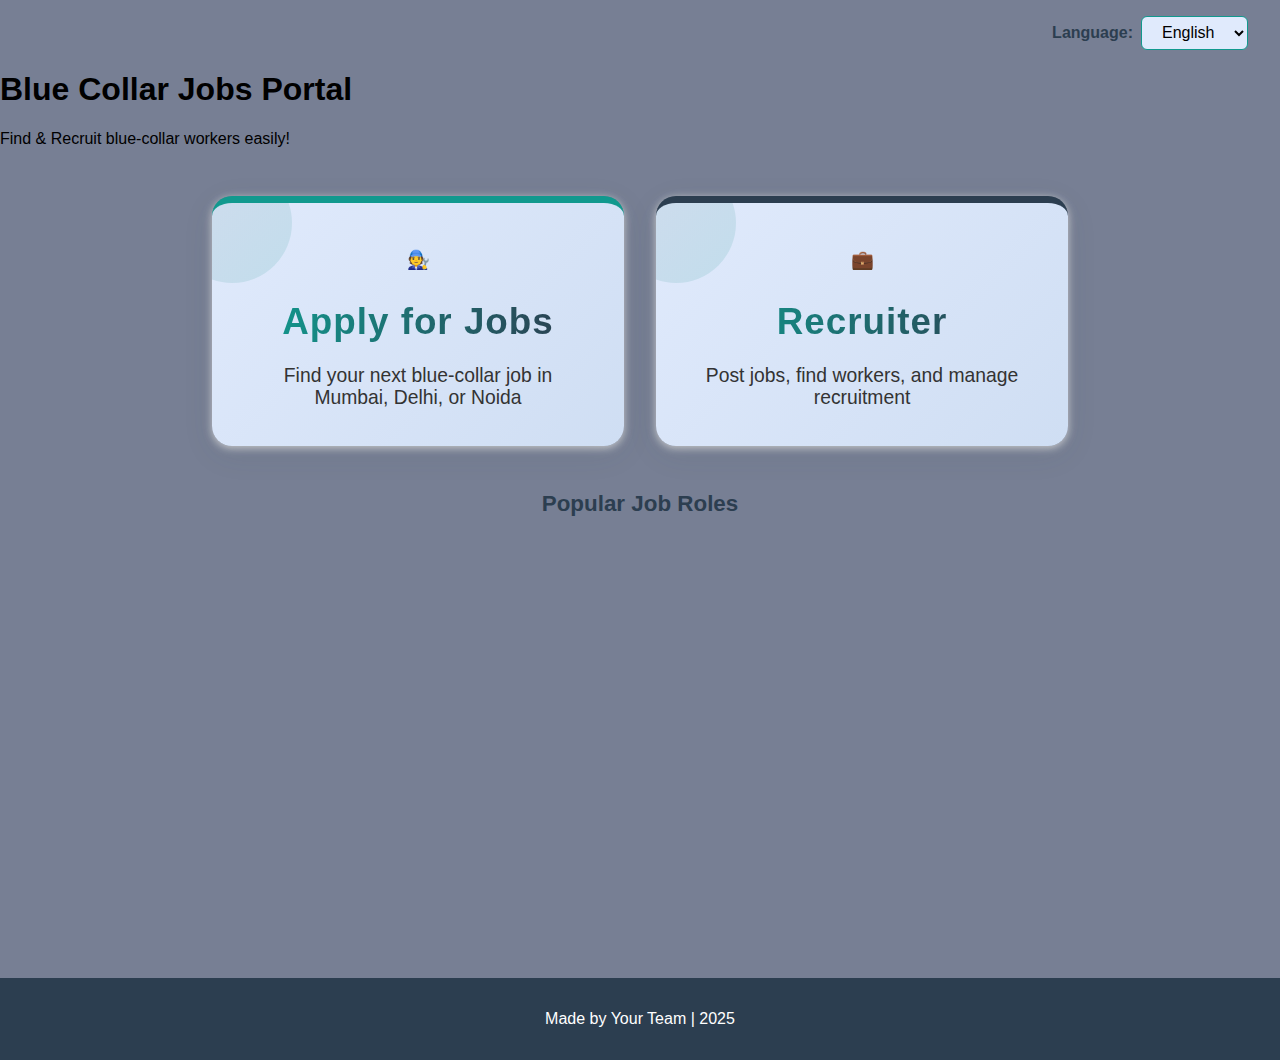
<file: index.html>
<!DOCTYPE html>
<html lang="en">
<head>
  <meta charset="UTF-8">
  <title>Blue Collar Jobs Portal</title>
  <meta name="viewport" content="width=device-width, initial-scale=1.0">
  <link rel="stylesheet" href="styles.css">
  <style>
    /* Language selector styling */
    .lang-section {
      display: flex;
      justify-content: flex-end;
      align-items: center;
      margin: 1em 2em 0 0;
      gap: 0.5em;
      z-index: 10;
      position: relative;
    }
    .lang-label {
      font-size: 1em;
      color: #2c3e50;
      font-weight: bold;
    }
    .lang-select {
      padding: 0.4em 1em;
      font-size: 1em;
      border-radius: 6px;
      border: 1px solid #11998e;
      background: #e0eafc;
      cursor: pointer;
      font-weight: 500;
    }
  </style>
</head>
<body>
  <div class="lang-section">
    <span class="lang-label" id="langLabel">Language:</span>
    <select class="lang-select" id="languageSelect">
      <option value="en">English</option>
      <option value="hi">हिन्दी</option>
      <option value="mr">मराठी</option>
      <option value="ta">தமிழ்</option>
    </select>
  </div>
  <div class="header-animated">
    <div class="header-bg-shape"></div>
    <div class="header-bg-shape2"></div>
    <h1 id="headerTitle">Blue Collar Jobs Portal</h1>
    <p id="headerDesc">Find & Recruit blue-collar workers easily!</p>
  </div>
  <div class="main-section">
    <div class="section-boxes">
      <div class="section-box apply-box" onclick="window.location.href='apply.html'" tabindex="0">
        <span class="section-icon">🧑‍🔧</span>
        <div class="ripple"></div>
        <h2 id="applyTitle">Apply for Jobs</h2>
        <p id="applyDesc">Find your next blue-collar job in Mumbai, Delhi, or Noida</p>
      </div>
      <div class="section-box recruiter-box" onclick="window.location.href='recruiter.html'" tabindex="0">
        <span class="section-icon">💼</span>
        <div class="ripple"></div>
        <h2 id="recruiterTitle">Recruiter</h2>
        <p id="recruiterDesc">Post jobs, find workers, and manage recruitment</p>
      </div>
    </div>
    <h3 class="job-title-heading" id="jobRolesHeading">Popular Job Roles</h3>
    <div class="job-roles-grid" id="jobGrid">
      <!-- Job role cards injected by JS -->
    </div>
  </div>
  <footer>
    <p id="footerText">Made by Your Team | 2025</p>
  </footer>
  <script src="script.js"></script>
  <script>
    // Localized text data
    const translations = {
      en: {
        headerTitle: "Blue Collar Jobs Portal",
        headerDesc: "Find & Recruit blue-collar workers easily!",
        applyTitle: "Apply for Jobs",
        applyDesc: "Find your next blue-collar job in Mumbai, Delhi, or Noida",
        recruiterTitle: "Recruiter",
        recruiterDesc: "Post jobs, find workers, and manage recruitment",
        jobRolesHeading: "Popular Job Roles",
        jobRoles: ["Security Guard", "Plumber", "Driver", "Electrician", "Cleaner"],
        footerText: "Made by Your Team | 2025",
        langLabel: "Language:"
      },
      hi: {
        headerTitle: "ब्लू कॉलर जॉब्स पोर्टल",
        headerDesc: "ब्लू कॉलर वर्कर्स खोजें और भर्ती करें!",
        applyTitle: "नौकरी के लिए आवेदन करें",
        applyDesc: "मुंबई, दिल्ली, या नोएडा में अपनी अगली नौकरी पाएं",
        recruiterTitle: "नियोक्ता",
        recruiterDesc: "नौकरियां पोस्ट करें, वर्कर्स खोजें और भर्ती प्रबंधित करें",
        jobRolesHeading: "लोकप्रिय नौकरी रोल",
        jobRoles: ["सुरक्षा गार्ड", "प्लंबर", "ड्राइवर", "बिजली मिस्त्री", "क्लीनर"],
        footerText: "आपकी टीम द्वारा बनाया गया | 2025",
        langLabel: "भाषा:"
      },
      mr: {
        headerTitle: "ब्लू कॉलर जॉब्स पोर्टल",
        headerDesc: "ब्लू कॉलर कामगार शोधा आणि भरती करा!",
        applyTitle: "नोकरीसाठी अर्ज करा",
        applyDesc: "मुंबई, दिल्ली, किंवा नोईडा येथे तुमची पुढील नोकरी शोधा",
        recruiterTitle: "भरती करणारे",
        recruiterDesc: "नोकऱ्या पोस्ट करा, कामगार शोधा आणि भरती व्यवस्थापित करा",
        jobRolesHeading: "लोकप्रिय नोकरी भूमिका",
        jobRoles: ["सुरक्षा गार्ड", "प्लंबर", "ड्रायव्हर", "इलेक्ट्रिशियन", "क्लीनर"],
        footerText: "आपल्या टीमने तयार केले | 2025",
        langLabel: "भाषा:"
      },
      ta: {
        headerTitle: "நீலம் வேலை வாய்ப்பு தளம்",
        headerDesc: "நீலம் தொழிலாளர்களை கண்டறிந்து நியமிக்கவும்!",
        applyTitle: "வேலைக்கு விண்ணப்பிக்க",
        applyDesc: "மும்பை, டெல்லி, அல்லது நோய்டாவில் உங்கள் அடுத்த வேலைக்கு விண்ணப்பிக்கவும்",
        recruiterTitle: "ஊழியர்",
        recruiterDesc: "வேலைகளை பதிவிடவும், தொழிலாளர்களை கண்டறிந்து நிர்வகிக்கவும்",
        jobRolesHeading: "பிரபலமான வேலை வகைகள்",
        jobRoles: ["பாதுகாப்பு காவலர்", "பிளம்பர்", "டிரைவர்", "எலக்ட்ரீஷியன்", "கிளீனர்"],
        footerText: "உங்கள் குழுவால் உருவாக்கப்பட்டது | 2025",
        langLabel: "மொழி:"
      }
    };

    // Current language
    let currentLang = "en";

    // Update page language
    function updateLanguage(lang) {
      currentLang = lang;
      const t = translations[lang];
      document.getElementById("headerTitle").innerText = t.headerTitle;
      document.getElementById("headerDesc").innerText = t.headerDesc;
      document.getElementById("applyTitle").innerText = t.applyTitle;
      document.getElementById("applyDesc").innerText = t.applyDesc;
      document.getElementById("recruiterTitle").innerText = t.recruiterTitle;
      document.getElementById("recruiterDesc").innerText = t.recruiterDesc;
      document.getElementById("jobRolesHeading").innerText = t.jobRolesHeading;
      document.getElementById("footerText").innerText = t.footerText;
      document.getElementById("langLabel").innerText = t.langLabel;

      // Update job role cards
      const jobGrid = document.getElementById("jobGrid");
      jobGrid.innerHTML = "";
      const icons = ["🛡","🔧","🚗","💡","🧹"];
      t.jobRoles.forEach((role, idx) => {
        const card = document.createElement('div');
        card.className = 'job-card';
        card.style.animationDelay = (idx * 0.15) + 's';
        card.innerHTML = `<div class="card-icon">${icons[idx]}</div>
                          <div class="card-title">${role}</div>`;
        jobGrid.appendChild(card);
      });
    }

    // Initial load
    window.onload = function() {
      updateLanguage(currentLang);
    };

    // Language selector event
    document.getElementById("languageSelect").addEventListener("change", function() {
      updateLanguage(this.value);
    });
  </script>
  <script>
    // Ripple effect for section boxes
    document.querySelectorAll('.section-box').forEach(box => {
      box.addEventListener('mousedown', function(e) {
        const ripple = this.querySelector('.ripple');
        ripple.style.left = e.offsetX + 'px';
        ripple.style.top = e.offsetY + 'px';
        ripple.style.width = '0px';
        ripple.style.height = '0px';
        ripple.style.opacity = '0.7';
        setTimeout(() => {
          ripple.style.width = '140px';
          ripple.style.height = '140px';
          ripple.style.opacity = '0';
        }, 10);
        setTimeout(() => {
          ripple.style.width = '0px';
          ripple.style.height = '0px';
          ripple.style.opacity = '0.8';
        }, 400);
      });
    });
  </script>
</body>
</html>
</file>
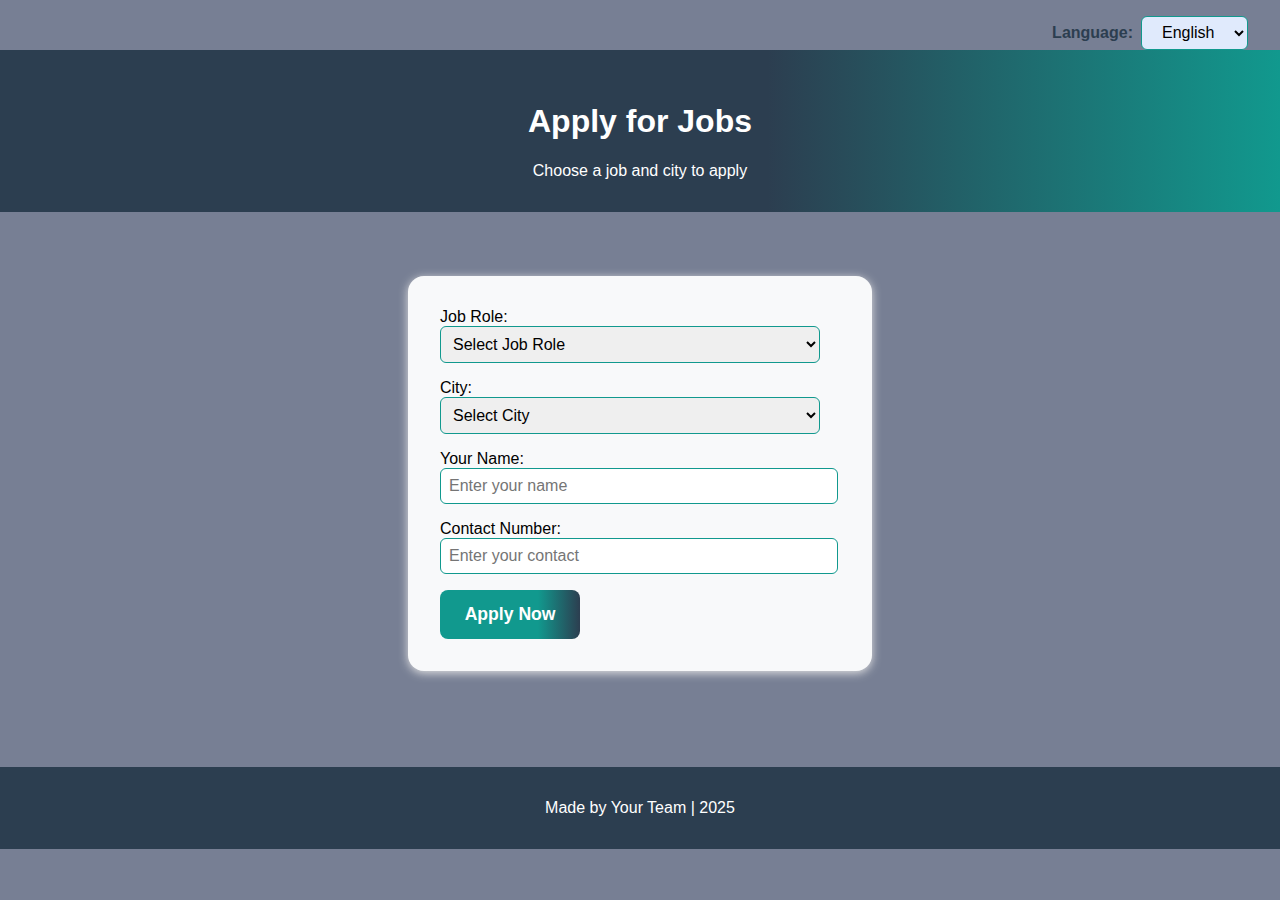
<file: apply.html>
<!DOCTYPE html>
<html lang="en">
<head>
  <meta charset="UTF-8">
  <title>Apply for Jobs</title>
  <meta name="viewport" content="width=device-width, initial-scale=1.0">
  <link rel="stylesheet" href="styles.css">
  <style>
    .lang-section { display: flex; justify-content: flex-end; align-items: center; margin: 1em 2em 0 0; gap: 0.5em; z-index: 10; position: relative;}
    .lang-label { font-size: 1em; color: #2c3e50; font-weight: bold;}
    .lang-select { padding: 0.4em 1em; font-size: 1em; border-radius: 6px; border: 1px solid #11998e; background: #e0eafc; cursor: pointer; font-weight: 500;}
    .apply-form label { font-weight: 500; }
    .apply-form input, .apply-form select { padding: 0.5em; font-size: 1em; border-radius: 6px; border: 1px solid #11998e; width: 95%; margin-bottom: 1em; }
    .apply-form { background: #f8f9fa; border-radius: 16px; box-shadow: 0 2px 10px #e3e3e3; padding: 2em; max-width: 400px; margin: 2em auto;}
    .apply-btn { background: linear-gradient(90deg, #11998e 70%, #2c3e50 100%); color: #fff; padding: 0.8em 1.4em; border: none; border-radius: 8px; cursor: pointer; font-weight: bold; font-size: 1.1em;}
    .apply-btn:hover { background: linear-gradient(90deg, #2c3e50 60%, #11998e 100%);}
  </style>
</head>
<body>
  <div class="lang-section">
    <span class="lang-label" id="langLabel">Language:</span>
    <select class="lang-select" id="languageSelect">
      <option value="en">English</option>
      <option value="hi">हिन्दी</option>
      <option value="mr">मराठी</option>
      <option value="ta">தமிழ்</option>
    </select>
  </div>
  <header>
    <h1 id="headerTitle">Apply for Jobs</h1>
    <p id="headerDesc">Choose a job and city to apply</p>
  </header>
  <div class="main-section">
    <form class="apply-form">
      <label for="role" id="labelRole">Job Role:</label>
      <select id="role" name="role" required>
        <option value="" id="optionChooseRole">Select Job Role</option>
        <option value="Security Guard" id="optionGuard">Security Guard</option>
        <option value="Plumber" id="optionPlumber">Plumber</option>
        <option value="Driver" id="optionDriver">Driver</option>
        <option value="Electrician" id="optionElectrician">Electrician</option>
        <option value="Cleaner" id="optionCleaner">Cleaner</option>
      </select>
      <label for="city" id="labelCity">City:</label>
      <select id="city" name="city" required>
        <option value="" id="optionChooseCity">Select City</option>
        <option value="Mumbai" id="optionMumbai">Mumbai</option>
        <option value="Delhi" id="optionDelhi">Delhi</option>
        <option value="Noida" id="optionNoida">Noida</option>
      </select>
      <label for="name" id="labelName">Your Name:</label>
      <input type="text" id="name" name="name" required placeholder="Enter your name">
      <label for="contact" id="labelContact">Contact Number:</label>
      <input type="text" id="contact" name="contact" required placeholder="Enter your contact">
      <button type="submit" class="apply-btn" id="btnApply">Apply Now</button>
    </form>
    <div id="applySuccess" style="display:none; text-align:center; margin-top:2em; color:green;">
      <h3 id="successHeading">Your application has been received!</h3>
      <p id="successText">We will contact you soon.</p>
    </div>
  </div>
  <footer>
    <p id="footerText">Made by Your Team | 2025</p>
  </footer>
  <script>
    const translations = {
      en: {
        headerTitle: "Apply for Jobs",
        headerDesc: "Choose a job and city to apply",
        labelRole: "Job Role:",
        optionChooseRole: "Select Job Role",
        optionGuard: "Security Guard",
        optionPlumber: "Plumber",
        optionDriver: "Driver",
        optionElectrician: "Electrician",
        optionCleaner: "Cleaner",
        labelCity: "City:",
        optionChooseCity: "Select City",
        optionMumbai: "Mumbai",
        optionDelhi: "Delhi",
        optionNoida: "Noida",
        labelName: "Your Name:",
        labelContact: "Contact Number:",
        btnApply: "Apply Now",
        successHeading: "Your application has been received!",
        successText: "We will contact you soon.",
        footerText: "Made by Your Team | 2025",
        langLabel: "Language:"
      },
      hi: {
        headerTitle: "नौकरी के लिए आवेदन करें",
        headerDesc: "नौकरी और शहर चुनें और आवेदन करें",
        labelRole: "नौकरी रोल:",
        optionChooseRole: "रोल चुनें",
        optionGuard: "सुरक्षा गार्ड",
        optionPlumber: "प्लंबर",
        optionDriver: "ड्राइवर",
        optionElectrician: "बिजली मिस्त्री",
        optionCleaner: "क्लीनर",
        labelCity: "शहर:",
        optionChooseCity: "शहर चुनें",
        optionMumbai: "मुंबई",
        optionDelhi: "दिल्ली",
        optionNoida: "नोएडा",
        labelName: "आपका नाम:",
        labelContact: "संपर्क नंबर:",
        btnApply: "अभी आवेदन करें",
        successHeading: "आपका आवेदन प्राप्त हो गया है!",
        successText: "हम जल्द ही आपसे संपर्क करेंगे।",
        footerText: "आपकी टीम द्वारा बनाया गया | 2025",
        langLabel: "भाषा:"
      },
      mr: {
        headerTitle: "नोकरीसाठी अर्ज करा",
        headerDesc: "नोकरी आणि शहर निवडा आणि अर्ज करा",
        labelRole: "नोकरी भूमिका:",
        optionChooseRole: "भूमिका निवडा",
        optionGuard: "सुरक्षा गार्ड",
        optionPlumber: "प्लंबर",
        optionDriver: "ड्रायव्हर",
        optionElectrician: "इलेक्ट्रिशियन",
        optionCleaner: "क्लीनर",
        labelCity: "शहर:",
        optionChooseCity: "शहर निवडा",
        optionMumbai: "मुंबई",
        optionDelhi: "दिल्ली",
        optionNoida: "नोईडा",
        labelName: "तुमचं नाव:",
        labelContact: "संपर्क नंबर:",
        btnApply: "आता अर्ज करा",
        successHeading: "तुमचा अर्ज प्राप्त झाला आहे!",
        successText: "आम्ही लवकरच संपर्क करू.",
        footerText: "आपल्या टीमने तयार केले | 2025",
        langLabel: "भाषा:"
      },
      ta: {
        headerTitle: "வேலைக்கு விண்ணப்பிக்க",
        headerDesc: "வேலை மற்றும் நகரத்தை தேர்ந்தெடுத்து விண்ணப்பிக்கவும்",
        labelRole: "வேலை வகை:",
        optionChooseRole: "வேலை தேர்ந்தெடுக்கவும்",
        optionGuard: "பாதுகாப்பு காவலர்",
        optionPlumber: "பிளம்பர்",
        optionDriver: "டிரைவர்",
        optionElectrician: "எலக்ட்ரீஷியன்",
        optionCleaner: "க்ளீனர்",
        labelCity: "நகரம்:",
        optionChooseCity: "நகரத்தை தேர்ந்தெடுக்கவும்",
        optionMumbai: "மும்பை",
        optionDelhi: "டெல்லி",
        optionNoida: "நோய்டா",
        labelName: "உங்கள் பெயர்:",
        labelContact: "தொடர்பு எண்:",
        btnApply: "இப்போது விண்ணப்பிக்கவும்",
        successHeading: "உங்கள் விண்ணப்பம் பெறப்பட்டது!",
        successText: "நாங்கள் விரைவில் தொடர்பு கொள்வோம்.",
        footerText: "உங்கள் குழுவால் உருவாக்கப்பட்டது | 2025",
        langLabel: "மொழி:"
      }
    };

    let currentLang = localStorage.getItem('language') || 'en';

    function updateLanguage(lang) {
      currentLang = lang;
      localStorage.setItem('language', lang);
      const t = translations[lang];
      document.getElementById("headerTitle").innerText = t.headerTitle;
      document.getElementById("headerDesc").innerText = t.headerDesc;
      document.getElementById("labelRole").innerText = t.labelRole;
      document.getElementById("optionChooseRole").innerText = t.optionChooseRole;
      document.getElementById("optionGuard").innerText = t.optionGuard;
      document.getElementById("optionPlumber").innerText = t.optionPlumber;
      document.getElementById("optionDriver").innerText = t.optionDriver;
      document.getElementById("optionElectrician").innerText = t.optionElectrician;
      document.getElementById("optionCleaner").innerText = t.optionCleaner;
      document.getElementById("labelCity").innerText = t.labelCity;
      document.getElementById("optionChooseCity").innerText = t.optionChooseCity;
      document.getElementById("optionMumbai").innerText = t.optionMumbai;
      document.getElementById("optionDelhi").innerText = t.optionDelhi;
      document.getElementById("optionNoida").innerText = t.optionNoida;
      document.getElementById("labelName").innerText = t.labelName;
      document.getElementById("labelContact").innerText = t.labelContact;
      document.getElementById("btnApply").innerText = t.btnApply;
      document.getElementById("successHeading").innerText = t.successHeading;
      document.getElementById("successText").innerText = t.successText;
      document.getElementById("footerText").innerText = t.footerText;
      document.getElementById("langLabel").innerText = t.langLabel;
    }

    window.onload = function() {
      updateLanguage(currentLang);
      document.getElementById("languageSelect").value = currentLang;
    };

    document.getElementById("languageSelect").addEventListener("change", function() {
      updateLanguage(this.value);
    });

    document.querySelector('.apply-form').onsubmit = function(e) {
      e.preventDefault();
      document.querySelector('.apply-form').style.display = 'none';
      document.getElementById('applySuccess').style.display = 'block';
    };
  </script>
</body>
</html>
</file>
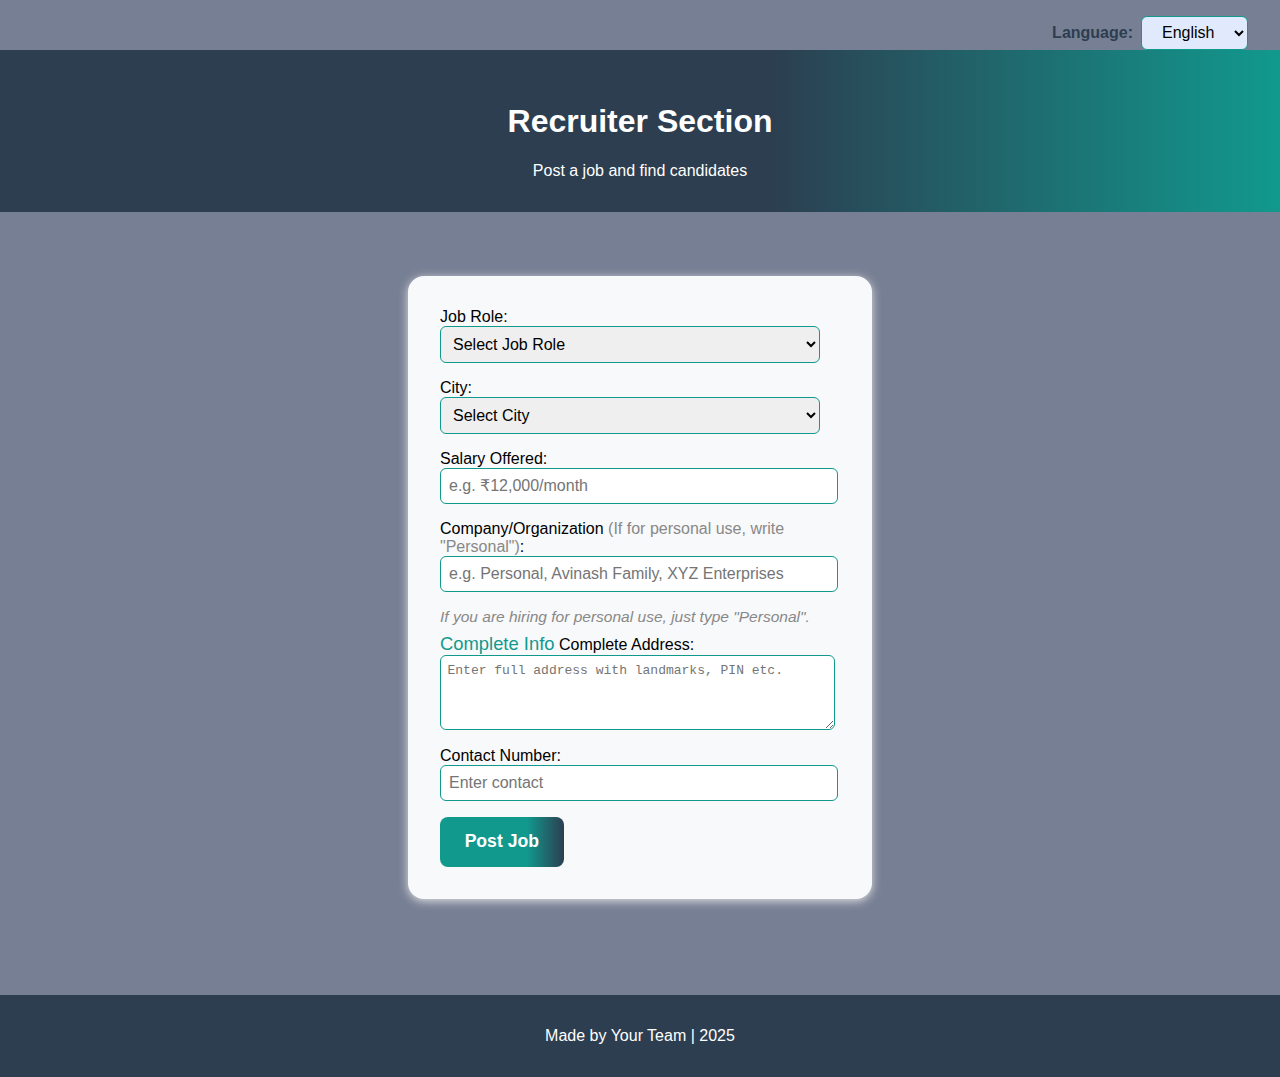
<file: recruiter.html>
<!DOCTYPE html>
<html lang="en">
<head>
  <meta charset="UTF-8">
  <title>Recruiter Section</title>
  <meta name="viewport" content="width=device-width, initial-scale=1.0">
  <link rel="stylesheet" href="styles.css">
  <style>
    .lang-section { display: flex; justify-content: flex-end; align-items: center; margin: 1em 2em 0 0; gap: 0.5em; z-index: 10; position: relative;}
    .lang-label { font-size: 1em; color: #2c3e50; font-weight: bold;}
    .lang-select { padding: 0.4em 1em; font-size: 1em; border-radius: 6px; border: 1px solid #11998e; background: #e0eafc; cursor: pointer; font-weight: 500;}
    .recruiter-form label { font-weight: 500; }
    .recruiter-form input, .recruiter-form select, .recruiter-form textarea { padding: 0.5em; font-size: 1em; border-radius: 6px; border: 1px solid #11998e; width: 95%; margin-bottom: 1em; }
    .recruiter-form textarea { min-height: 60px; resize: vertical; }
    .recruiter-form { background: #f8f9fa; border-radius: 16px; box-shadow: 0 2px 10px #e3e3e3; padding: 2em; max-width: 400px; margin: 2em auto;}
    .apply-btn { background: linear-gradient(90deg, #11998e 70%, #2c3e50 100%); color: #fff; padding: 0.8em 1.4em; border: none; border-radius: 8px; cursor: pointer; font-weight: bold; font-size: 1.1em;}
    .apply-btn:hover { background: linear-gradient(90deg, #2c3e50 60%, #11998e 100%);}
    .company-help { font-size:0.97em; color:#888; font-style:italic; margin-bottom:0.5em; display:block;}
    .section-title { font-size: 1.15em; margin-top: 1.5em; margin-bottom: 0.5em; color: #11998e; font-weight: bold; }
  </style>
</head>
<body>
  <div class="lang-section">
    <span class="lang-label" id="langLabel">Language:</span>
    <select class="lang-select" id="languageSelect">
      <option value="en">English</option>
      <option value="hi">हिन्दी</option>
      
    </select>
  </div>
  <header>
    <h1 id="headerTitle">Recruiter Section</h1>
    <p id="headerDesc">Post a job and find candidates</p>
  </header>
  <div class="main-section">
    <form class="recruiter-form">
      <label for="role" id="labelRole">Job Role:</label>
      <select id="role" name="role" required>
        <option value="" id="optionChooseRole">Select Job Role</option>
        <option value="Security Guard" id="optionGuard">Security Guard</option>
        <option value="Plumber" id="optionPlumber">Plumber</option>
        <option value="Driver" id="optionDriver">Driver</option>
        <option value="Electrician" id="optionElectrician">Electrician</option>
        <option value="Cleaner" id="optionCleaner">Cleaner</option>
      </select>
      <label for="city" id="labelCity">City:</label>
      <select id="city" name="city" required>
        <option value="" id="optionChooseCity">Select City</option>
        <option value="Mumbai" id="optionMumbai">Mumbai</option>
        <option value="Delhi" id="optionDelhi">Delhi</option>
        <option value="Noida" id="optionNoida">Noida</option>
      </select>
      <label for="salary" id="labelSalary">Salary Offered:</label>
      <input type="text" id="salary" name="salary" required placeholder="e.g. ₹12,000/month">
      <label for="company" id="labelCompany">
        Company/Organization <span id="companyPersonalHint" style="color:#888">(If for personal use, write "Personal")</span>:
      </label>
      <input type="text" id="company" name="company" required placeholder="e.g. Personal, Avinash Family, XYZ Enterprises">
      <span class="company-help" id="companyHelpText">If you are hiring for personal use, just type "Personal".</span>
      <label class="section-title" id="completeInfoTitle">Complete Info</label>
      <label for="address" id="labelAddress">Complete Address:</label>
      <textarea id="address" name="address" required placeholder="Enter full address with landmarks, PIN etc."></textarea>
      <label for="contact" id="labelContact">Contact Number:</label>
      <input type="text" id="contact" name="contact" required placeholder="Enter contact">
      <button type="submit" class="apply-btn" id="btnPost">Post Job</button>
    </form>
    <div id="recruitSuccess" style="display:none; text-align:center; margin-top:2em; color:green;">
      <h3 id="successHeading">Your job post is live!</h3>
      <p id="successText">Candidates will contact you soon.</p>
    </div>
  </div>
  <footer>
    <p id="footerText">Made by Your Team | 2025</p>
  </footer>
  <script>
    const translations = {
      en: {
        headerTitle: "Recruiter Section",
        headerDesc: "Post a job and find candidates",
        labelRole: "Job Role:",
        optionChooseRole: "Select Job Role",
        optionGuard: "Security Guard",
        optionPlumber: "Plumber",
        optionDriver: "Driver",
        optionElectrician: "Electrician",
        optionCleaner: "Cleaner",
        labelCity: "City:",
        optionChooseCity: "Select City",
        optionMumbai: "Mumbai",
        optionDelhi: "Delhi",
        optionNoida: "Noida",
        labelSalary: "Salary Offered:",
        labelCompany: 'Company/Organization <span style="color:#888">(If for personal use, write "Personal")</span>:',
        companyPersonalHint: '(If for personal use, write "Personal")',
        companyPlaceholder: "e.g. Personal, Avinash Family, XYZ Enterprises",
        companyHelpText: 'If you are hiring for personal use, just type "Personal".',
        completeInfoTitle: "Complete Info",
        labelAddress: "Complete Address:",
        addressPlaceholder: "Enter full address with landmarks, PIN etc.",
        labelContact: "Contact Number:",
        btnPost: "Post Job",
        successHeading: "Your job post is live!",
        successText: "Candidates will contact you soon.",
        footerText: "",
        langLabel: "Language:"
      },
      hi: {
        headerTitle: "नियोक्ता अनुभाग",
        headerDesc: "नौकरी पोस्ट करें और उम्मीदवार खोजें",
        labelRole: "नौकरी रोल:",
        optionChooseRole: "रोल चुनें",
        optionGuard: "सुरक्षा गार्ड",
        optionPlumber: "प्लंबर",
        optionDriver: "ड्राइवर",
        optionElectrician: "बिजली मिस्त्री",
        optionCleaner: "क्लीनर",
        labelCity: "शहर:",
        optionChooseCity: "शहर चुनें",
        optionMumbai: "मुंबई",
        optionDelhi: "दिल्ली",
        optionNoida: "नोएडा",
        labelSalary: "वेतन:",
        labelCompany: 'कंपनी/संगठन <span style="color:#888">(व्यक्तिगत उपयोग के लिए "Personal" लिखें)</span>:',
        companyPersonalHint: '(व्यक्तिगत उपयोग के लिए "Personal" लिखें)',
        companyPlaceholder: "जैसे Personal, अविनाश परिवार, XYZ कंपनी",
        companyHelpText: 'यदि आप व्यक्तिगत उपयोग के लिए भर्ती कर रहे हैं, तो "Personal" लिखें।',
        completeInfoTitle: "पूर्ण जानकारी",
        labelAddress: "पूरा पता:",
        addressPlaceholder: "पूरा पता लिखें जैसे लैंडमार्क, पिन आदि",
        labelContact: "संपर्क नंबर:",
        btnPost: "नौकरी पोस्ट करें",
        successHeading: "आपकी नौकरी पोस्ट हो गई है!",
        successText: "उम्मीदवार जल्द संपर्क करेंगे।",
        footerText: "आपकी टीम द्वारा बनाया गया | 2025",
        langLabel: "भाषा:"
      },
      mr: {
        headerTitle: "भरती करणारे विभाग",
        headerDesc: "नोकरी पोस्ट करा आणि उमेदवार शोधा",
        labelRole: "नोकरी भूमिका:",
        optionChooseRole: "भूमिका निवडा",
        optionGuard: "सुरक्षा गार्ड",
        optionPlumber: "प्लंबर",
        optionDriver: "ड्रायव्हर",
        optionElectrician: "इलेक्ट्रिशियन",
        optionCleaner: "क्लीनर",
        labelCity: "शहर:",
        optionChooseCity: "शहर निवडा",
        optionMumbai: "मुंबई",
        optionDelhi: "दिल्ली",
        optionNoida: "नोईडा",
        labelSalary: "पगार:",
        labelCompany: 'कंपनी/संस्था <span style="color:#888">(वैयक्तिक वापरासाठी "Personal" लिहा)</span>:',
        companyPersonalHint: '(वैयक्तिक वापरासाठी "Personal" लिहा)',
        companyPlaceholder: "उदा. Personal, अविनाश कुटुंब, XYZ संस्था",
        companyHelpText: 'वैयक्तिक वापरासाठी भरती करत असल्यास "Personal" लिहा.',
        completeInfoTitle: "पूर्ण माहिती",
        labelAddress: "पूर्ण पत्ता:",
        addressPlaceholder: "पूर्ण पत्ता लिहा जसे लँडमार्क, पिन इ.",
        labelContact: "संपर्क नंबर:",
        btnPost: "नोकरी पोस्ट करा",
        successHeading: "तुमची नोकरी पोस्ट झाली आहे!",
        successText: "उमेदवार लवकरच संपर्क करतील.",
        footerText: "आपल्या टीमने तयार केले | 2025",
        langLabel: "भाषा:"
      },
      ta: {
        headerTitle: "ஊழியர் பகுதி",
        headerDesc: "வேலை பதிவிடவும் மற்றும் விண்ணப்பதாரர்களை கண்டறியவும்",
        labelRole: "வேலை வகை:",
        optionChooseRole: "வேலை தேர்ந்தெடுக்கவும்",
        optionGuard: "பாதுகாப்பு காவலர்",
        optionPlumber: "பிளம்பர்",
        optionDriver: "டிரைவர்",
        optionElectrician: "எலக்ட்ரீஷியன்",
        optionCleaner: "க்ளீனர்",
        labelCity: "நகரம்:",
        optionChooseCity: "நகரத்தை தேர்ந்தெடுக்கவும்",
        optionMumbai: "மும்பை",
        optionDelhi: "டெல்லி",
        optionNoida: "நோய்டா",
        labelSalary: "சம்பளம்:",
        labelCompany: 'நிறுவனம்/அமைப்பு <span style="color:#888">(தனிப்பயன்பாட்டுக்கு "Personal" என்று எழுதவும்)</span>:',
        companyPersonalHint: '(தனிப்பயன்பாட்டுக்கு "Personal" என்று எழுதவும்)',
        companyPlaceholder: "உ.தா Personal, அவிநாஷ் குடும்பம், XYZ நிறுவனம்",
        companyHelpText: 'தனிப்பயன்பாட்டிற்கு பணியாளரை நியமிப்பின் போது "Personal" என்று எழுதவும்.',
        completeInfoTitle: "முழு தகவல்",
        labelAddress: "முழு முகவரி:",
        addressPlaceholder: "முழு முகவரியை எழுதவும், லேண்ட்மார்க், PIN போன்றவை.",
        labelContact: "தொடர்பு எண்:",
        btnPost: "வேலை பதிவிடவும்",
        successHeading: "உங்கள் வேலை பதிவு ஆனது!",
        successText: "விண்ணப்பதாரர்கள் விரைவில் தொடர்பு கொள்வார்கள்.",
        footerText: "உங்கள் குழுவால் உருவாக்கப்பட்டது | 2025",
        langLabel: "மொழி:"
      }
    };

    let currentLang = localStorage.getItem('language') || 'en';

    function updateLanguage(lang) {
      currentLang = lang;
      localStorage.setItem('language', lang);
      const t = translations[lang];
      document.getElementById("headerTitle").innerText = t.headerTitle;
      document.getElementById("headerDesc").innerText = t.headerDesc;
      document.getElementById("labelRole").innerText = t.labelRole;
      document.getElementById("optionChooseRole").innerText = t.optionChooseRole;
      document.getElementById("optionGuard").innerText = t.optionGuard;
      document.getElementById("optionPlumber").innerText = t.optionPlumber;
      document.getElementById("optionDriver").innerText = t.optionDriver;
      document.getElementById("optionElectrician").innerText = t.optionElectrician;
      document.getElementById("optionCleaner").innerText = t.optionCleaner;
      document.getElementById("labelCity").innerText = t.labelCity;
      document.getElementById("optionChooseCity").innerText = t.optionChooseCity;
      document.getElementById("optionMumbai").innerText = t.optionMumbai;
      document.getElementById("optionDelhi").innerText = t.optionDelhi;
      document.getElementById("optionNoida").innerText = t.optionNoida;
      document.getElementById("labelSalary").innerText = t.labelSalary;
      document.getElementById("labelCompany").innerHTML = t.labelCompany;
      document.getElementById("companyPersonalHint").innerText = t.companyPersonalHint;
      document.getElementById("company").placeholder = t.companyPlaceholder;
      document.getElementById("companyHelpText").innerText = t.companyHelpText;
      document.getElementById("completeInfoTitle").innerText = t.completeInfoTitle;
      document.getElementById("labelAddress").innerText = t.labelAddress;
      document.getElementById("address").placeholder = t.addressPlaceholder;
      document.getElementById("labelContact").innerText = t.labelContact;
      document.getElementById("btnPost").innerText = t.btnPost;
      document.getElementById("successHeading").innerText = t.successHeading;
      document.getElementById("successText").innerText = t.successText;
      document.getElementById("footerText").innerText = t.footerText;
      document.getElementById("langLabel").innerText = t.langLabel;
    }

    window.onload = function() {
      updateLanguage(currentLang);
      document.getElementById("languageSelect").value = currentLang;
    };

    document.getElementById("languageSelect").addEventListener("change", function() {
      updateLanguage(this.value);
    });

    document.querySelector('.recruiter-form').onsubmit = function(e) {
      e.preventDefault();
      document.querySelector('.recruiter-form').style.display = 'none';
      document.getElementById('recruitSuccess').style.display = 'block';
    };
  </script>
</body>
</html>
</file>
<file: styles.css>
body {
  background: #e0eafc;
  font-family: 'Segoe UI', Arial, sans-serif;
}

.chatbot-container {
  max-width: 350px;
  margin: 4em auto;
  border-radius: 16px;
  box-shadow: 0 2px 10px #e3e3e3;
  background: #fff;
}

.chatbot-header {
  padding: 1em;
  background: #11998e;
  color: #fff;
  border-radius: 16px 16px 0 0;
  font-weight: bold;
  text-align: center;
  font-size: 1.15em;
}

.chatbot-window {
  min-height: 120px;
  max-height: 250px;
  overflow-y: auto;
  padding: 1em;
  font-size: 1em;
  background: #f8f9fa;
  border-bottom: 1px solid #e3e3e3;
}

.chatbot-input-row {
  display: flex;
  border-top: 1px solid #e3e3e3;
}

#chatInput {
  flex: 1;
  border: none;
  padding: 0.8em;
  border-radius: 0 0 0 16px;
  font-size: 1em;
  background: #f7fbff;
}

#chatSendBtn {
  background: #11998e;
  color: #fff;
  border: none;
  padding: 0.8em 1.2em;
  border-radius: 0 0 16px 0;
  font-weight: bold;
  font-size: 1em;
  cursor: pointer;
  transition: background 0.2s;
}

#chatSendBtn:hover {
  background: #0d786f;
}
body {
  font-family: 'Segoe UI', Arial, sans-serif;
  background: #777f94;
  margin: 0;
}
header {
  background: linear-gradient(90deg, #2c3e50 60%, #11998e 100%);
  color: #fff;
  padding: 2em 0 1em 0;
  text-align: center;
}
.main-section {
  max-width: 900px;
  margin: 0 auto;
  padding: 2em 1em;
}

.section-boxes {
  display: flex;
  justify-content: center;
  gap: 2em;
  margin-bottom: 2em;
}
.section-box {
  background: linear-gradient(135deg, #e0eafc 0%, #cfdef3 100%);
  border-radius: 20px;
  box-shadow: 0 8px 32px rgba(44,62,80,0.09), 0 2px 8px #d3d3d3;
  padding: 2.5em 2.5em 2em 2.5em;
  text-align: center;
  cursor: pointer;
  transition: transform 0.25s, box-shadow 0.25s;
  width: 320px;
  position: relative;
  border: none;
  font-size: 1.15em;
  overflow: hidden;
}
.section-box h2 {
  font-size: 2em;
  background: linear-gradient(90deg, #11998e, #2c3e50);
  -webkit-background-clip: text;
  -webkit-text-fill-color: transparent;
  margin-bottom: 0.6em;
  letter-spacing: 1px;
}
.section-box p {
  color: #333;
  margin-bottom: 0;
  font-size: 1.05em;
}
.section-box:before {
  content: "";
  position: absolute;
  top: -40px;
  left: -40px;
  width: 120px;
  height: 120px;
  background: linear-gradient(135deg, rgba(44,62,80,0.09), rgba(17,153,142,0.13));
  border-radius: 50%;
  z-index: 0;
  pointer-events: none;
}
.section-box:hover {
  transform: scale(1.06) translateY(-6px);
  box-shadow: 0 12px 40px #11998e40, 0 8px 24px #2c3e5040;
  border: none;
}
.apply-box { border-top: 0.4em solid #11998e; }
.recruiter-box { border-top: 0.4em solid #2c3e50; }

.job-title-heading {
  text-align: center;
  margin: 2em 0 1em 0;
  font-size: 1.4em;
  color: #2c3e50;
}
.job-roles-grid {
  display: grid;
  grid-template-columns: repeat(auto-fit, minmax(180px, 1fr));
  gap: 1.5em;
  padding: 1em 0 2em 0;
}
.job-card {
  background: #fff;
  border-radius: 12px;
  box-shadow: 0 2px 8px #d3d3d3;
  text-align: center;
  padding: 2em 1em 1em 1em;
  position: relative;
  cursor: pointer;
  transition: transform 0.35s cubic-bezier(.68,-0.55,.27,1.55), box-shadow 0.2s;
  opacity: 0;
  transform: translateY(40px) scale(0.95);
  animation: slideUp 0.6s forwards;
}
.job-card:hover {
  transform: scale(1.06) translateY(-5px);
  box-shadow: 0 8px 24px #aaa;
}
@keyframes slideUp {
  to {
    opacity: 1;
    transform: translateY(0) scale(1);
  }
}
.card-icon { font-size: 2.8em; margin-bottom: 0.5em; }
.card-title { font-weight: bold; font-size: 1.2em; margin-bottom: 0.3em; color: #11998e;}
footer {
  text-align: center;
  background: #2c3e50;
  color: #fff;
  padding: 1em 0;
  margin-top: 2em;
}
@media (max-width: 700px) {
  .section-boxes { flex-direction: column; gap: 1.2em; align-items: center; }
  .section-box { width: 95%; }
  .main-section { padding: 1em}
}
</file>
